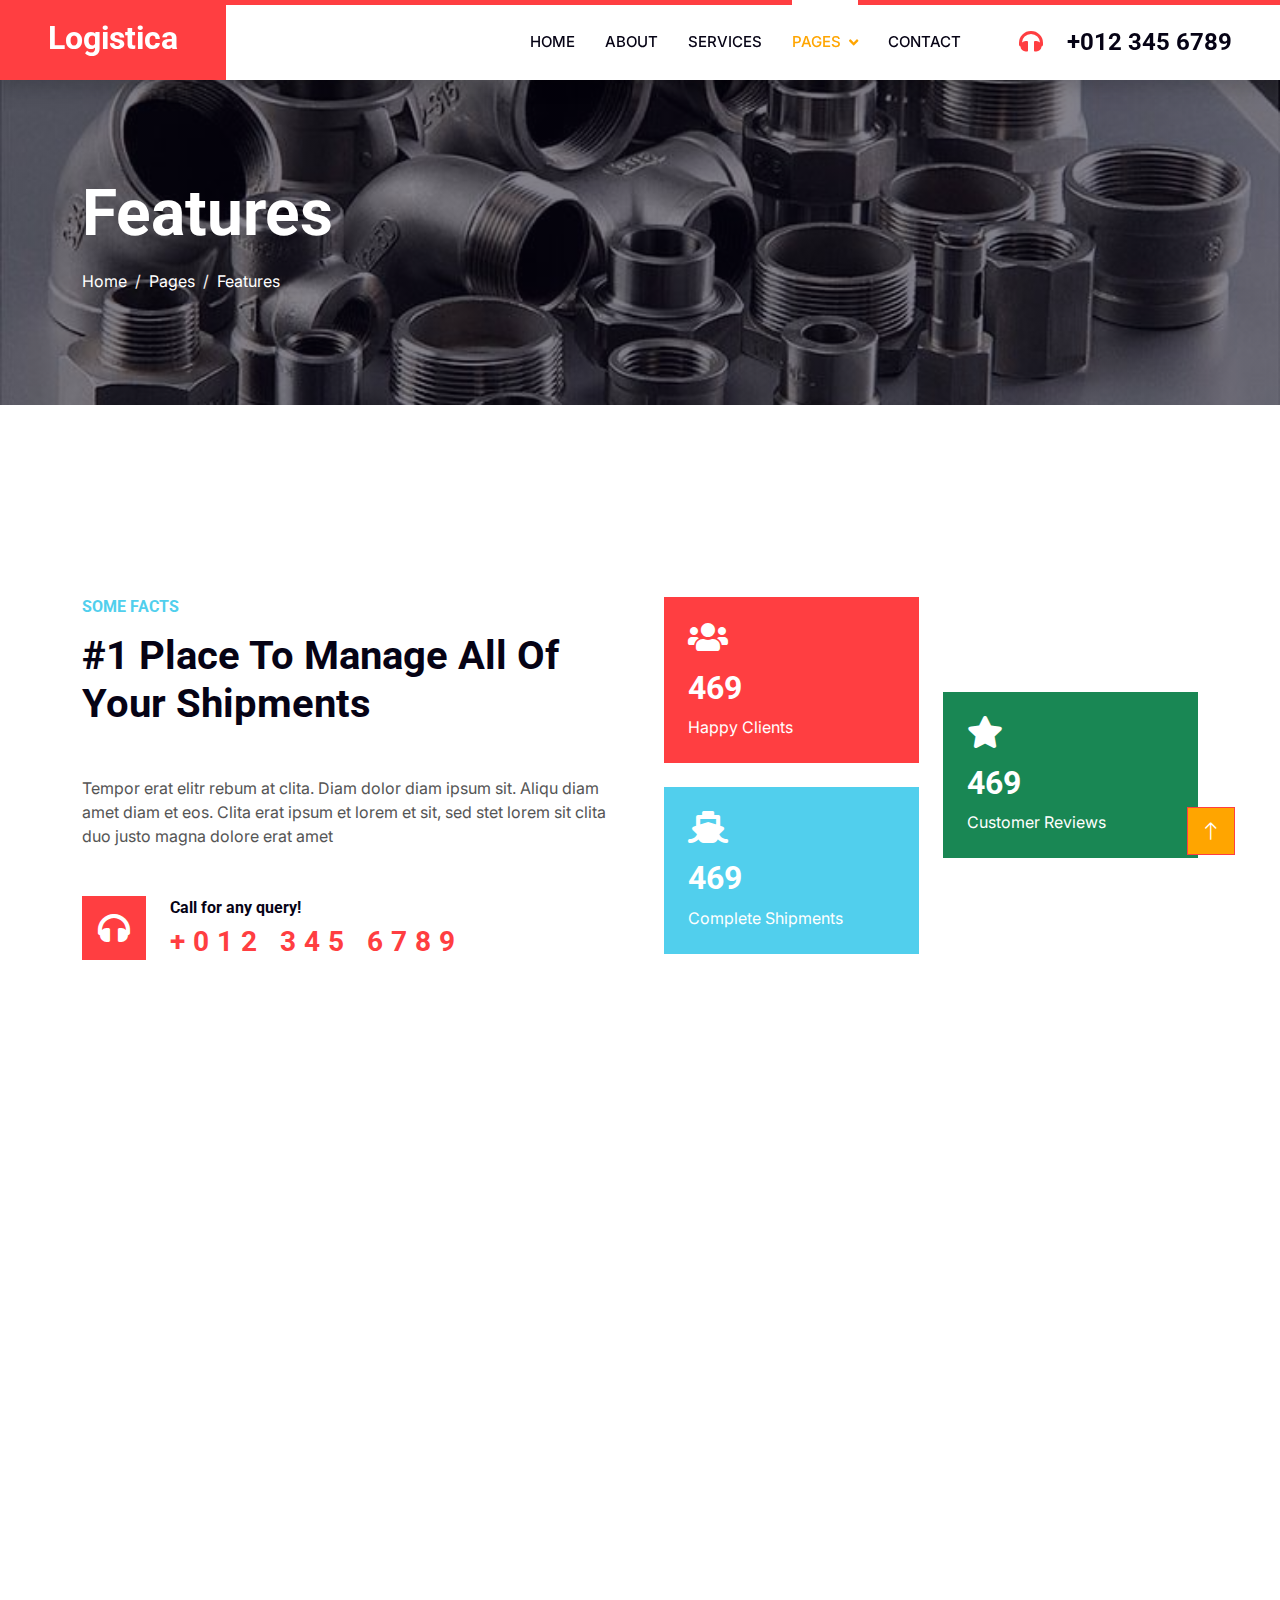
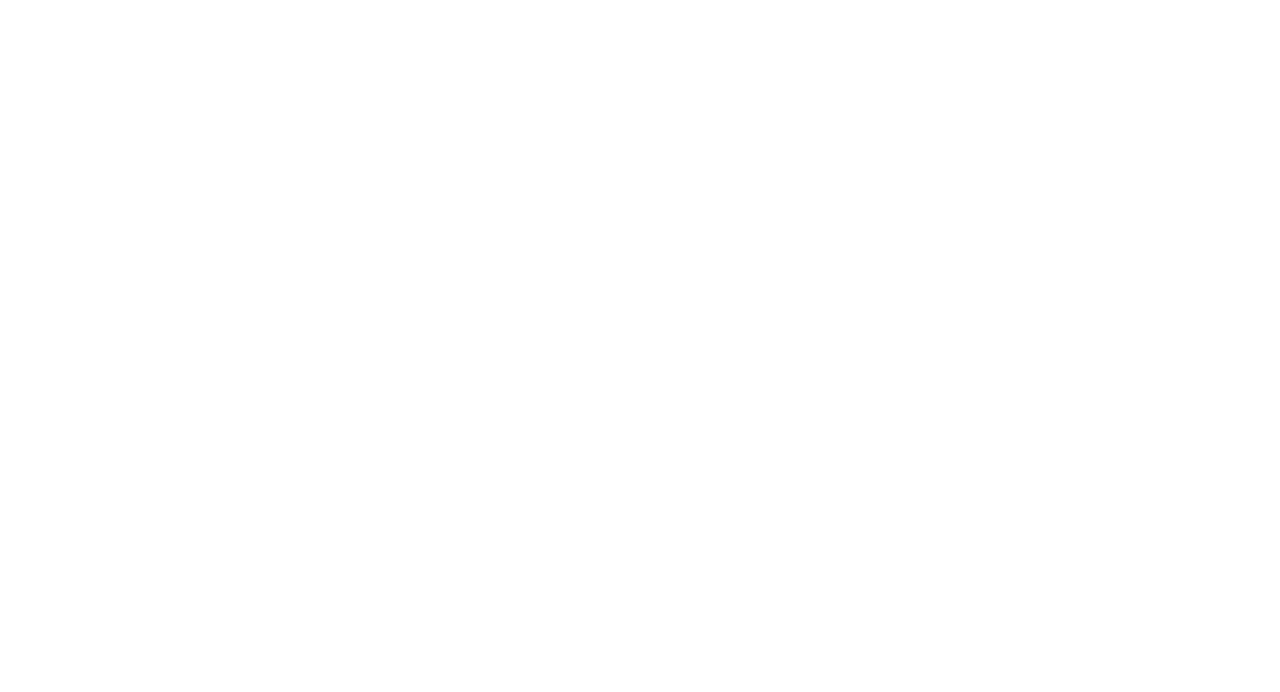
<file: feature.html>
<!DOCTYPE html>
<html lang="en">

<head>
    <meta charset="utf-8">
    <title>Logistica - Shipping Company Website Template</title>
    <meta content="width=device-width, initial-scale=1.0" name="viewport">
    <meta content="" name="keywords">
    <meta content="" name="description">

    <!-- Favicon -->
    <link href="img/favicon.ico" rel="icon">

    <!-- Google Web Fonts -->
    <link rel="preconnect" href="https://fonts.googleapis.com">
    <link rel="preconnect" href="https://fonts.gstatic.com" crossorigin>
    <link href="https://fonts.googleapis.com/css2?family=Inter:wght@400;600&family=Roboto:wght@500;700&display=swap" rel="stylesheet">

    <!-- Icon Font Stylesheet -->
    <link href="https://cdnjs.cloudflare.com/ajax/libs/font-awesome/5.10.0/css/all.min.css" rel="stylesheet">
    <link href="https://cdn.jsdelivr.net/npm/bootstrap-icons@1.4.1/font/bootstrap-icons.css" rel="stylesheet">

    <!-- Libraries Stylesheet -->
    <link href="lib/animate/animate.min.css" rel="stylesheet">
    <link href="lib/owlcarousel/assets/owl.carousel.min.css" rel="stylesheet">

    <!-- Customized Bootstrap Stylesheet -->
    <link href="css/bootstrap.min.css" rel="stylesheet">

    <!-- Template Stylesheet -->
    <link href="css/style.css" rel="stylesheet">
</head>

<body>
    <!-- Spinner Start -->
    <div id="spinner" class="show bg-white position-fixed translate-middle w-100 vh-100 top-50 start-50 d-flex align-items-center justify-content-center">
        <div class="spinner-grow text-primary" style="width: 3rem; height: 3rem;" role="status">
            <span class="sr-only">Loading...</span>
        </div>
    </div>
    <!-- Spinner End -->


    <!-- Navbar Start -->
    <nav class="navbar navbar-expand-lg bg-white navbar-light shadow border-top border-5 border-primary sticky-top p-0">
        <a href="index.html" class="navbar-brand bg-primary d-flex align-items-center px-4 px-lg-5">
            <h2 class="mb-2 text-white">Logistica</h2>
        </a>
        <button type="button" class="navbar-toggler me-4" data-bs-toggle="collapse" data-bs-target="#navbarCollapse">
            <span class="navbar-toggler-icon"></span>
        </button>
        <div class="collapse navbar-collapse" id="navbarCollapse">
            <div class="navbar-nav ms-auto p-4 p-lg-0">
                <a href="index.html" class="nav-item nav-link">Home</a>
                <a href="about.html" class="nav-item nav-link">About</a>
                <a href="service.html" class="nav-item nav-link">Services</a>
                <div class="nav-item dropdown">
                    <a href="#" class="nav-link dropdown-toggle active" data-bs-toggle="dropdown">Pages</a>
                    <div class="dropdown-menu fade-up m-0">
                        <a href="price.html" class="dropdown-item">Pricing Plan</a>
                        <a href="feature.html" class="dropdown-item active">Features</a>
                        <a href="quote.html" class="dropdown-item">Free Quote</a>
                        <a href="team.html" class="dropdown-item">Our Team</a>
                        <a href="testimonial.html" class="dropdown-item">Testimonial</a>
                        <a href="404.html" class="dropdown-item">404 Page</a>
                    </div>
                </div>
                <a href="contact.html" class="nav-item nav-link">Contact</a>
            </div>
            <h4 class="m-0 pe-lg-5 d-none d-lg-block"><i class="fa fa-headphones text-primary me-3"></i>+012 345 6789</h4>
        </div>
    </nav>
    <!-- Navbar End -->


    <!-- Page Header Start -->
    <div class="container-fluid page-header py-5" style="margin-bottom: 6rem;">
        <div class="container py-5">
            <h1 class="display-3 text-white mb-3 animated slideInDown">Features</h1>
            <nav aria-label="breadcrumb animated slideInDown">
                <ol class="breadcrumb">
                    <li class="breadcrumb-item"><a class="text-white" href="#">Home</a></li>
                    <li class="breadcrumb-item"><a class="text-white" href="#">Pages</a></li>
                    <li class="breadcrumb-item text-white active" aria-current="page">Features</li>
                </ol>
            </nav>
        </div>
    </div>
    <!-- Page Header End -->


    <!-- Fact Start -->
    <div class="container-xxl py-5">
        <div class="container py-5">
            <div class="row g-5">
                <div class="col-lg-6 wow fadeInUp" data-wow-delay="0.1s">
                    <h6 class="text-secondary text-uppercase mb-3">Some Facts</h6>
                    <h1 class="mb-5">#1 Place To Manage All Of Your Shipments</h1>
                    <p class="mb-5">Tempor erat elitr rebum at clita. Diam dolor diam ipsum sit. Aliqu diam amet diam et eos. Clita erat ipsum et lorem et sit, sed stet lorem sit clita duo justo magna dolore erat amet</p>
                    <div class="d-flex align-items-center">
                        <i class="fa fa-headphones fa-2x flex-shrink-0 bg-primary p-3 text-white"></i>
                        <div class="ps-4">
                            <h6>Call for any query!</h6>
                            <h3 class="text-primary m-0">+012 345 6789</h3>
                        </div>
                    </div>
                </div>
                <div class="col-lg-6">
                    <div class="row g-4 align-items-center">
                        <div class="col-sm-6">
                            <div class="bg-primary p-4 mb-4 wow fadeIn" data-wow-delay="0.3s">
                                <i class="fa fa-users fa-2x text-white mb-3"></i>
                                <h2 class="text-white mb-2" data-toggle="counter-up">1234</h2>
                                <p class="text-white mb-0">Happy Clients</p>
                            </div>
                            <div class="bg-secondary p-4 wow fadeIn" data-wow-delay="0.5s">
                                <i class="fa fa-ship fa-2x text-white mb-3"></i>
                                <h2 class="text-white mb-2" data-toggle="counter-up">1234</h2>
                                <p class="text-white mb-0">Complete Shipments</p>
                            </div>
                        </div>
                        <div class="col-sm-6">
                            <div class="bg-success p-4 wow fadeIn" data-wow-delay="0.7s">
                                <i class="fa fa-star fa-2x text-white mb-3"></i>
                                <h2 class="text-white mb-2" data-toggle="counter-up">1234</h2>
                                <p class="text-white mb-0">Customer Reviews</p>
                            </div>
                        </div>
                    </div>
                </div>
            </div>
        </div>
    </div>
    <!-- Fact End -->


    <!-- Feature Start -->
    <div class="container-fluid overflow-hidden py-5 px-lg-0">
        <div class="container feature py-5 px-lg-0">
            <div class="row g-5 mx-lg-0">
                <div class="col-lg-6 feature-text wow fadeInUp" data-wow-delay="0.1s">
                    <h6 class="text-secondary text-uppercase mb-3">Our Features</h6>
                    <h1 class="mb-5">We Are Trusted Logistics Company Since 1990</h1>
                    <div class="d-flex mb-5 wow fadeInUp" data-wow-delay="0.3s">
                        <i class="fa fa-globe text-primary fa-3x flex-shrink-0"></i>
                        <div class="ms-4">
                            <h5>Worldwide Service</h5>
                            <p class="mb-0">Diam dolor ipsum sit amet eos erat ipsum lorem sed stet lorem sit clita duo justo magna erat amet</p>
                        </div>
                    </div>
                    <div class="d-flex mb-5 wow fadeIn" data-wow-delay="0.5s">
                        <i class="fa fa-shipping-fast text-primary fa-3x flex-shrink-0"></i>
                        <div class="ms-4">
                            <h5>On Time Delivery</h5>
                            <p class="mb-0">Diam dolor ipsum sit amet eos erat ipsum lorem sed stet lorem sit clita duo justo magna erat amet</p>
                        </div>
                    </div>
                    <div class="d-flex mb-0 wow fadeInUp" data-wow-delay="0.7s">
                        <i class="fa fa-headphones text-primary fa-3x flex-shrink-0"></i>
                        <div class="ms-4">
                            <h5>24/7 Telephone Support</h5>
                            <p class="mb-0">Diam dolor ipsum sit amet eos erat ipsum lorem sed stet lorem sit clita duo justo magna erat amet</p>
                        </div>
                    </div>
                </div>
                <div class="col-lg-6 pe-lg-0 wow fadeInRight" data-wow-delay="0.1s" style="min-height: 400px;">
                    <div class="position-relative h-100">
                        <img class="position-absolute img-fluid w-100 h-100" src="img/feature.jpg" style="object-fit: cover;" alt="">
                    </div>
                </div>
            </div>
        </div>
    </div>
    <!-- Feature End -->
        

    <!-- Footer Start -->
    <div class="container-fluid bg-dark text-light footer pt-5 wow fadeIn" data-wow-delay="0.1s" style="margin-top: 6rem;">
        <div class="container py-5">
            <div class="row g-5">
                <div class="col-lg-3 col-md-6">
                    <h4 class="text-light mb-4">Address</h4>
                    <p class="mb-2"><i class="fa fa-map-marker-alt me-3"></i>123 Street, New York, USA</p>
                    <p class="mb-2"><i class="fa fa-phone-alt me-3"></i>+012 345 67890</p>
                    <p class="mb-2"><i class="fa fa-envelope me-3"></i>info@example.com</p>
                    <div class="d-flex pt-2">
                        <a class="btn btn-outline-light btn-social" href=""><i class="fab fa-twitter"></i></a>
                        <a class="btn btn-outline-light btn-social" href=""><i class="fab fa-facebook-f"></i></a>
                        <a class="btn btn-outline-light btn-social" href=""><i class="fab fa-youtube"></i></a>
                        <a class="btn btn-outline-light btn-social" href=""><i class="fab fa-linkedin-in"></i></a>
                    </div>
                </div>
                <div class="col-lg-3 col-md-6">
                    <h4 class="text-light mb-4">Services</h4>
                    <a class="btn btn-link" href="">Air Freight</a>
                    <a class="btn btn-link" href="">Sea Freight</a>
                    <a class="btn btn-link" href="">Road Freight</a>
                    <a class="btn btn-link" href="">Logistic Solutions</a>
                    <a class="btn btn-link" href="">Industry solutions</a>
                </div>
                <div class="col-lg-3 col-md-6">
                    <h4 class="text-light mb-4">Quick Links</h4>
                    <a class="btn btn-link" href="">About Us</a>
                    <a class="btn btn-link" href="">Contact Us</a>
                    <a class="btn btn-link" href="">Our Services</a>
                    <a class="btn btn-link" href="">Terms & Condition</a>
                    <a class="btn btn-link" href="">Support</a>
                </div>
                <div class="col-lg-3 col-md-6">
                    <h4 class="text-light mb-4">Newsletter</h4>
                    <p>Dolor amet sit justo amet elitr clita ipsum elitr est.</p>
                    <div class="position-relative mx-auto" style="max-width: 400px;">
                        <input class="form-control border-0 w-100 py-3 ps-4 pe-5" type="text" placeholder="Your email">
                        <button type="button" class="btn btn-primary py-2 position-absolute top-0 end-0 mt-2 me-2">SignUp</button>
                    </div>
                </div>
            </div>
        </div>
        <div class="container">
            <div class="copyright">
                <div class="row">
                    <div class="col-md-6 text-center text-md-start mb-3 mb-md-0">
                        &copy; <a class="border-bottom" href="#">Your Site Name</a>, All Right Reserved.
                    </div>
                    <div class="col-md-6 text-center text-md-end">
                        <!--/*** This template is free as long as you keep the footer author’s credit link/attribution link/backlink. If you'd like to use the template without the footer author’s credit link/attribution link/backlink, you can purchase the Credit Removal License from "https://htmlcodex.com/credit-removal". Thank you for your support. ***/-->
                        Designed By <a class="border-bottom" href="https://htmlcodex.com">HTML Codex</a>
                    </div>
                </div>
            </div>
        </div>
    </div>
    <!-- Footer End -->


    <!-- Back to Top -->
    <a href="#" class="btn btn-lg btn-primary btn-lg-square rounded-0 back-to-top"><i class="bi bi-arrow-up"></i></a>


    <!-- JavaScript Libraries -->
    <script src="https://code.jquery.com/jquery-3.4.1.min.js"></script>
    <script src="https://cdn.jsdelivr.net/npm/bootstrap@5.0.0/dist/js/bootstrap.bundle.min.js"></script>
    <script src="lib/wow/wow.min.js"></script>
    <script src="lib/easing/easing.min.js"></script>
    <script src="lib/waypoints/waypoints.min.js"></script>
    <script src="lib/counterup/counterup.min.js"></script>
    <script src="lib/owlcarousel/owl.carousel.min.js"></script>

    <!-- Template Javascript -->
    <script src="js/main.js"></script>
</body>

</html>
</file>
<file: css/style.css>
/********** Template CSS **********/
:root {
    --primary: #ffa500;
    --secondary: #ffff;
    --light: #f8f2f0;
    --dark: #060315;
    --primary2:#56f847e1;
  }

.flex-column {
    display: flex;
    flex-direction: column;
}

.text-black {
    font-size: 0.8em; /* Adjust as needed */
}

.text-primary {
    margin-left: 28px; 
    letter-spacing: 8px
}

.logo-image {
  width: 100%; /* Make the logo fill its container */
  height: auto; /* Maintain aspect ratio */
}

/* Adjust logo size for different screen sizes */
@media (min-width: 576px) {
  .logo-image {
    max-width: 150px; /* Adjust size for smaller devices */
  }
}

@media (min-width: 768px) {
  .logo-image {
    max-width: 200px; /* Adjust size for medium devices */
  }
}

@media (min-width: 992px) {
  .logo-image {
    max-width: 250px; /* Adjust size for large devices */
  }
}

@media (min-width: 1200px) {
  .logo-image {
    max-width: 300px; /* Adjust size for extra large devices */
  }
}



.btn {
    font-weight: 600;
    transition: 0.5s;
    border-radius: 10px;
  }
  
  .btn-one{
    background-color: var(--primary);
  }
  .btn-two{
    background-color: var(--secondary);
    color: #060315;
  }
  
  .more-btn {
    margin-left: 40%;
    border-radius: 8px;
    background-color: var(--primary);
  }
  
  
  .color-one{
    color: var(--primary);
  } 


.fw-medium {
    font-weight: 600 !important;
}

.back-to-top {
    position: fixed;
    display: none;
    background-color: var(--primary);
    right: 45px;
    bottom: 45px;
    z-index: 99;
}

.count-1{
    background-color: var(--primary);
    color: var(--secondary);
  }
  
  .count-2{
    background-color: #cfbdbd;
    color: var(--secondary);
    box-shadow:2px #060315;
  }
  
  .count-3{
    background-color: var(--secondary);
    color: var(--dark);
    /* border: 1px solid #060315; */
    box-shadow: 5px 5px 45px rgba(26, 25, 25, 0.08);
  }
  .count-3-inner{
    background-color: var(--secondary);
    color: var(--dark);
  }
  
  .call-icon{
    background-color: var(--primary);
    color: var(--secondary) 
  }
  
  .color-two{
    color: var(--secondary);
  }
  
  .nav-bar{
    border-top:5.5px solid var(--primary2);
  }


/*** Spinner ***/
#spinner {
    opacity: 0;
    visibility: hidden;
    transition: opacity .5s ease-out, visibility 0s linear .5s;
    z-index: 99999;
}

#spinner.show {
    transition: opacity .5s ease-out, visibility 0s linear 0s;
    visibility: visible;
    opacity: 1;
}


/*** Button ***/
.btn {
    font-weight: 600;
    transition: .5s;
}

.more-btn{
    
    align-items: center;
    border-radius: 8px;

}

.btn.btn-primary,
.btn.btn-secondary {
    color: #FFFFFF;
}

.btn-square {
    width: 38px;
    height: 38px;
}

.btn-sm-square {
    width: 32px;
    height: 32px;
}

.btn-lg-square {
    width: 48px;
    height: 48px;
}

.btn-square,
.btn-sm-square,
.btn-lg-square {
    padding: 0;
    display: flex;
    align-items: center;
    justify-content: center;
    font-weight: normal;
}

/*** Navbar ***/
.navbar .dropdown-toggle::after {
    border: none;
    content: "\f107";
    font-family: "Font Awesome 5 Free";
    font-weight: 900;
    vertical-align: middle;
    margin-left: 8px;
}

.navbar-light .navbar-nav .nav-link {
    position: relative;
    margin-right: 30px;
    padding: 25px 0;
    color: #FFFFFF;
    font-size: 15px;
    text-transform: uppercase;
    outline: none;
}

.navbar-light .navbar-nav .nav-link:hover,
.navbar-light .navbar-nav .nav-link.active {
    color: var(--primary);
}

@media (max-width: 991.98px) {
    .navbar-light .navbar-nav .nav-link  {
        margin-right: 0;
        padding: 10px 0;
    }

    .navbar-light .navbar-nav {
        border-top: 2px solid #cfbdbd;
    }

    .text-black {
        font-size: 0.7em; /* Adjust as needed */
    }
    
    .text-primary {
        margin-left: 28px; 
        letter-spacing: 8px;
        font-size:1.0em;
    }

    .more-btn{
    
        margin-left: 25%;
        border-radius: 8px;
    
    }
}

.navbar-light .navbar-brand,
.navbar-light a.btn {
    height: 75px;
}

.navbar-light .navbar-nav .nav-link {
    color: var(--dark);
    font-weight: 500;
}

.navbar-light.sticky-top {
    top: -100px;
    transition: .5s;
}

.gallery-grid {
    display: grid;
    grid-template-columns: repeat(auto-fill, minmax(200px, 1fr)); /* Adjust column width as needed */
    grid-gap: 20px; /* Adjust the gap between images */
}

.gallery-item {
    overflow: hidden;
    border-radius: 10px;
}

.gallery-item img {
    width: 100%;
    height: auto;
    transition: transform 0.3s ease; /* Add transition effect for hover */
}

.gallery-item:hover img {
    transform: scale(1.1); /* Scale up the image on hover */
}

.container{
    padding-bottom: 15px;
}



@media (min-width: 992px) {
    .navbar-light .navbar-nav .nav-link::before {
        position: absolute;
        content: "";
        width: 0;
        height: 5px;
        top: -6px;
        left: 50%;
        background: #FFFFFF;
        transition: .5s;
    }

    .navbar-light .navbar-nav .nav-link:hover::before,
    .navbar-light .navbar-nav .nav-link.active::before {
        width: 100%;
        left: 0;
    }

    .navbar-light .navbar-nav .nav-link.nav-contact::before {
        display: none;
    }

    .navbar .nav-item .dropdown-menu {
        display: block;
        border: none;
        margin-top: 0;
        top: 150%;
        opacity: 0;
        visibility: hidden;
        transition: .5s;
    }

    .navbar .nav-item:hover .dropdown-menu {
        top: 100%;
        visibility: visible;
        transition: .5s;
        opacity: 1;
    }
}

/**About section**/
/* Additional styles for contact button */
.contact-btn {
    background-color: #ff8800;
    color: #fff;
    padding: 12px 24px;
    border-radius: 5px;
    text-decoration: none;
    display: inline-block;
    transition: background-color 0.3s ease;
}

.contact-btn:hover {
    background-color: #ff6600;
}

.contact-btn i {
    margin-right: 10px;
}



/*** Header ***/
@media (max-width: 768px) {
    .header-carousel .owl-carousel-item {
        position: relative;
        min-height: 500px;
    }
    
    .header-carousel .owl-carousel-item img {
        position: absolute;
        width: 100%;
        height: 100%;
        object-fit: cover;
    }

    .header-carousel .owl-carousel-item h5,
    .header-carousel .owl-carousel-item p {
        font-size: 14px !important;
        font-weight: 400 !important;
    }

    .header-carousel .owl-carousel-item h1 {
        font-size: 30px;
        font-weight: 600;
    }
}

.header-carousel .owl-nav {
    position: absolute;
    top: 50%;
    right: 8%;
    transform: translateY(-50%);
    display: flex;
    flex-direction: column;
}

.header-carousel .owl-nav .owl-prev,
.header-carousel .owl-nav .owl-next {
    margin: 7px 0;
    width: 45px;
    height: 45px;
    display: flex;
    align-items: center;
    justify-content: center;
    color: #FFFFFF;
    background: transparent;
    border: 1px solid #FFFFFF;
    border-radius: 45px;
    font-size: 22px;
    transition: .5s;
}

.header-carousel .owl-nav .owl-prev:hover,
.header-carousel .owl-nav .owl-next:hover {
    background: var(--primary);
    border-color: var(--primary);
}

.page-header {
    background: linear-gradient(rgba(6, 3, 21, .5), rgba(6, 3, 21, .5)), url(../img/services1.jpg) center center no-repeat;
    background-size: cover;
}

.breadcrumb-item + .breadcrumb-item::before {
    color: var(--light);
}


/*** About ***/
@media (min-width: 992px) {
    .container.about {
        max-width: 100% !important;
    }

    .about-text  {
        padding-right: calc(((100% - 960px) / 2) + .75rem);
    }
}

@media (min-width: 1200px) {
    .about-text  {
        padding-right: calc(((100% - 1140px) / 2) + .75rem);
    }
}

@media (min-width: 1400px) {
    .about-text  {
        padding-right: calc(((100% - 1320px) / 2) + .75rem);
    }
}


/*** Feature ***/
@media (min-width: 992px) {
    .container.feature {
        max-width: 100% !important;
    }

    .feature-text  {
        padding-left: calc(((100% - 960px) / 2) + .75rem);
    }
}

@media (min-width: 1200px) {
    .feature-text  {
        padding-left: calc(((100% - 1140px) / 2) + .75rem);
    }
}

@media (min-width: 1400px) {
    .feature-text  {
        padding-left: calc(((100% - 1320px) / 2) + .75rem);
    }
}


/*** Service, Price & Team ***/
.service-item,
.price-item,
.team-item {
    box-shadow: 0 0 45px rgba(0, 0, 0, .07);
}

.service-item img,
.team-item img {
    transition: .5s;
}

.service-item:hover img,
.team-item:hover img {
    transform: scale(1.1);
}

.service-item a.btn-slide,
.price-item a.btn-slide,
.team-item div.btn-slide {
    position: relative;
    display: inline-block;
    overflow: hidden;
    font-size: 0;
}

.service-item a.btn-slide i,
.service-item a.btn-slide span,
.price-item a.btn-slide i,
.price-item a.btn-slide span,
.team-item div.btn-slide i,
.team-item div.btn-slide span {
    position: relative;
    height: 40px;
    padding: 0 15px;
    display: inline-flex;
    align-items: center;
    font-size: 16px;
    color: #FFFFFF;
    background: var(--primary);
    border-radius: 0 35px 35px 0;
    transition: .5s;
    z-index: 2;
}

.team-item div.btn-slide span a i {
    padding: 0 10px;
}

.team-item div.btn-slide span a:hover i {
    background: var(--secondary);
}

.service-item a.btn-slide span,
.price-item a.btn-slide span,
.team-item div.btn-slide span {
    padding-left: 0;
    left: -100%;
    z-index: 1;
}

.service-item:hover a.btn-slide i,
.price-item:hover a.btn-slide i,
.team-item:hover div.btn-slide i {
    border-radius: 0;
}

.service-item:hover a.btn-slide span,
.price-item:hover a.btn-slide span,
.team-item:hover div.btn-slide span {
    left: 0;
}

.service-item a.btn-slide:hover i,
.service-item a.btn-slide:hover span,
.price-item a.btn-slide:hover i,
.price-item a.btn-slide:hover span {
    background: var(--secondary);
}


/*** Testimonial ***/
.testimonial-carousel .owl-item .testimonial-item {
    position: relative;
    transition: .5s;
}

.testimonial-carousel .owl-item.center .testimonial-item {
    box-shadow: 0 0 45px rgba(0, 0, 0, .08);
    animation: pulse 1s ease-out .5s;
}

.testimonial-carousel .owl-dots {
    display: flex;
    align-items: center;
    justify-content: center;
}

.testimonial-carousel .owl-dot {
    position: relative;
    display: inline-block;
    margin: 0 5px;
    width: 15px;
    height: 15px;
    background: var(--primary);
    border: 5px solid var(--light);
    border-radius: 15px;
    transition: .5s;
}

.testimonial-carousel .owl-dot.active {
    background: var(--light);
    border-color: var(--primary);
}


/*** Contact ***/
@media (min-width: 992px) {
    .container.contact-page {
        max-width: 100% !important;
    }

    .contact-page .contact-form  {
        padding-left: calc(((100% - 960px) / 2) + .75rem);
    }
}

@media (min-width: 1200px) {
    .contact-page .contact-form  {
        padding-left: calc(((100% - 1140px) / 2) + .75rem);
    }
}

@media (min-width: 1400px) {
    .contact-page .contact-form  {
        padding-left: calc(((100% - 1320px) / 2) + .75rem);
    }
}


/*** Footer ***/
.footer {
    background: linear-gradient(rgba(6, 3, 21, .5), rgba(6, 3, 21, .5)), url(../img/map.png) center center no-repeat;
    background-size: cover;
}

.footer .btn.btn-social {
    margin-right: 5px;
    width: 35px;
    height: 35px;
    display: flex;
    align-items: center;
    justify-content: center;
    color: var(--light);
    border: 1px solid #FFFFFF;
    border-radius: 35px;
    transition: .3s;
}

.footer .btn.btn-social:hover {
    color: var(--primary);
}

.footer .btn.btn-link {
    display: block;
    margin-bottom: 5px;
    padding: 0;
    text-align: left;
    color: #FFFFFF;
    font-size: 15px;
    font-weight: normal;
    text-transform: capitalize;
    transition: .3s;
}

.footer .btn.btn-link::before {
    position: relative;
    content: "\f105";
    font-family: "Font Awesome 5 Free";
    font-weight: 900;
    margin-right: 10px;
}

.footer .btn.btn-link:hover {
    letter-spacing: 1px;
    box-shadow: none;
}

.footer .copyright {
    padding: 25px 0;
    font-size: 15px;
    border-top: 1px solid rgba(256, 256, 256, .1);
}

.footer .copyright  {
    color: var(--light);
}

.codex-div, a{
    color: #060315;
}
</file>
